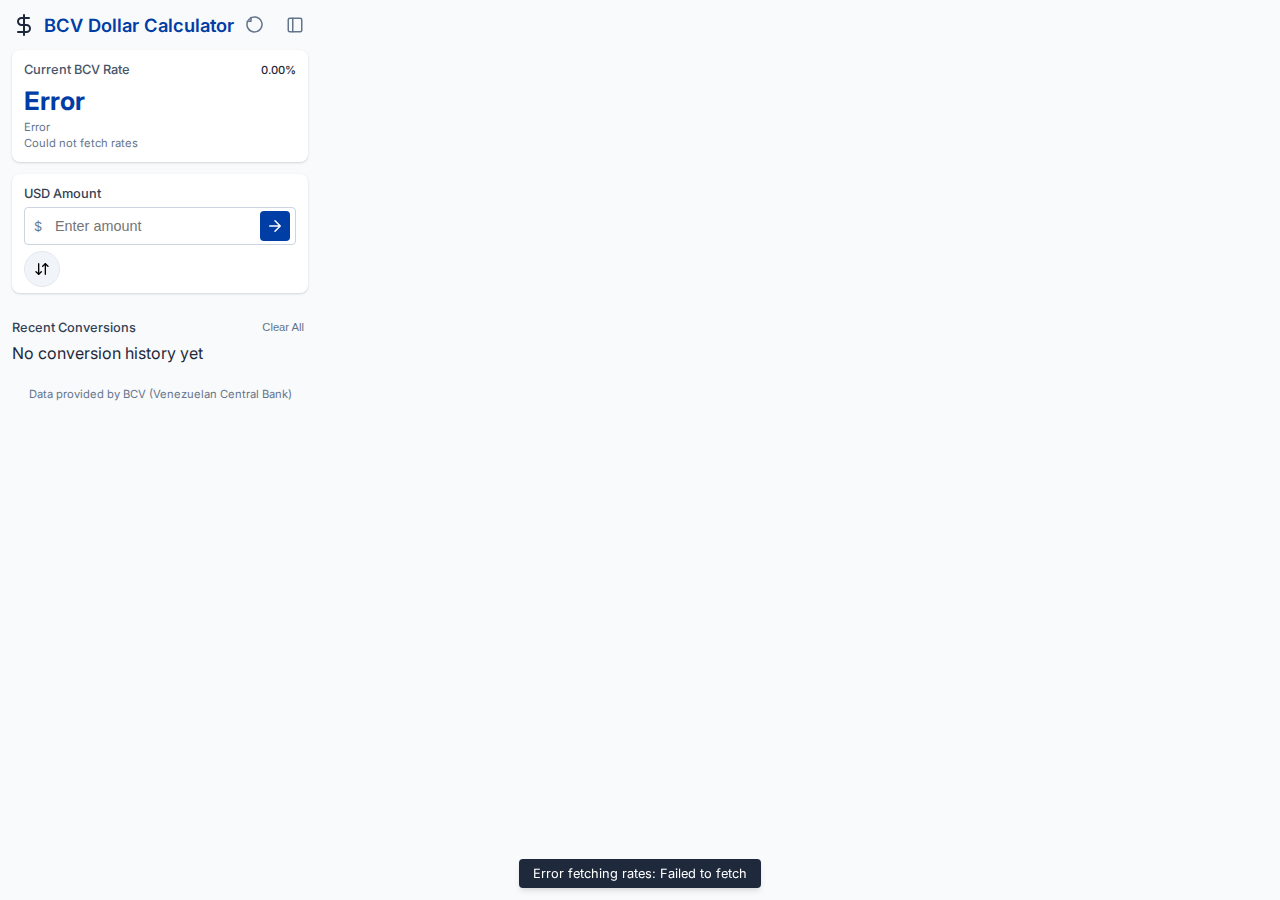
<file: popup.html>
<!DOCTYPE html>
<html lang="en">
<head>
  <meta charset="UTF-8">
  <meta name="viewport" content="width=device-width, initial-scale=1.0">
  <title>BCV Dollar Calculator</title>
  <link rel="preconnect" href="https://fonts.googleapis.com">
  <link rel="preconnect" href="https://fonts.gstatic.com" crossorigin>
  <link href="https://fonts.googleapis.com/css2?family=Inter:wght@400;500;600;700&display=swap" rel="stylesheet">
  <link rel="stylesheet" href="src/css/styles.css">
</head>
<body>
  <div class="container">
    <!-- Header -->
    <div class="header">
      <div class="logo">
        <svg xmlns="http://www.w3.org/2000/svg" width="24" height="24" viewBox="0 0 24 24" fill="none" stroke="currentColor" stroke-width="2" stroke-linecap="round" stroke-linejoin="round" class="lucide lucide-currency-dollar"><path d="M12 2v20"/><path d="M17 5H9.5a3.5 3.5 0 0 0 0 7h5a3.5 3.5 0 0 1 0 7H6"/></svg>
        <h1>BCV Dollar Calculator</h1>
      </div>
      <button class="refresh-btn" id="refreshButton" title="Refresh rates">
        <svg xmlns="http://www.w3.org/2000/svg" width="18" height="18" viewBox="0 0 24 24" fill="none" stroke="currentColor" stroke-width="2" stroke-linecap="round" stroke-linejoin="round"><path d="M4.93 4.93a10 10 0 1 1-1.32 2.09"/><path d="M8 2v5H3"/></svg>
      </button>
      <!-- Sidebar Button -->
      <button class="sidebar-btn" id="openSidebarButton" title="Open Side Panel" style="margin-left:8px;">
        <svg xmlns="http://www.w3.org/2000/svg" width="18" height="18" viewBox="0 0 24 24" fill="none" stroke="currentColor" stroke-width="2" stroke-linecap="round" stroke-linejoin="round"><rect x="3" y="3" width="18" height="18" rx="2"/><path d="M9 3v18"/></svg>
      </button>
    </div>
    
    <!-- Rate Card -->
    <div class="rate-card">
      <div class="rate-header">
        <span class="rate-title">Current BCV Rate</span>
        <div class="rate-change" id="rateChange">
          <span id="rateChangeIcon"></span>
          <span id="rateChangeValue"></span>
        </div>
      </div>
      <div class="rate-value" id="currentRateValue">Loading...</div>
      <div class="previous-rate" id="previousRateValue">Previous: Loading...</div>
      <div class="last-updated" id="lastUpdated">Fetching latest rates...</div>
    </div>
    
    <!-- Calculator Card -->
    <div class="calculator-card">
      <!-- From Input -->
      <div class="input-group" id="fromGroup">
        <label class="input-label" id="fromLabel">USD Amount</label>
        <div class="input-wrapper">
          <span class="currency-symbol" id="fromSymbol">$</span>
          <input type="text" id="fromInput" placeholder="Enter amount">
          <button class="convert-btn" id="convertButton" title="Convert">
            <svg xmlns="http://www.w3.org/2000/svg" width="18" height="18" viewBox="0 0 24 24" fill="none" stroke="currentColor" stroke-width="2" stroke-linecap="round" stroke-linejoin="round"><path d="M5 12h14M12 5l7 7-7 7"/></svg>
          </button>
        </div>
      </div>
      
      <!-- Swap Button -->
      <button class="swap-btn" id="swapButton">
        <svg xmlns="http://www.w3.org/2000/svg" width="16" height="16" viewBox="0 0 24 24" fill="none" stroke="currentColor" stroke-width="2" stroke-linecap="round" stroke-linejoin="round"><path d="m3 16 4 4 4-4"/><path d="M7 20V4"/><path d="m21 8-4-4-4 4"/><path d="M17 4v16"/></svg>
      </button>
      
      <!-- To Input -->
      <div class="input-group hidden" id="toGroup">
        <label class="input-label" id="toLabel">Bs Amount</label>
        <div class="input-wrapper">
          <span class="currency-symbol" id="toSymbol">Bs.</span>
          <input type="text" id="toInput" placeholder="Enter amount">
          <button class="convert-btn" id="convertButtonBs">
            <svg xmlns="http://www.w3.org/2000/svg" width="16" height="16" viewBox="0 0 24 24" fill="none" stroke="currentColor" stroke-width="2" stroke-linecap="round" stroke-linejoin="round"><path d="m13 17 5-5-5-5"/><path d="M6 17h12"/></svg>
          </button>
        </div>
      </div>
      
      <!-- Result Card -->
      <div class="result-card" id="resultCard" style="display: none;">
        <div class="result-label">Conversion Result</div>
        <div class="result-value">
          <span id="resultValue"></span>
          <button class="copy-btn" id="copyButton">
            <svg xmlns="http://www.w3.org/2000/svg" width="16" height="16" viewBox="0 0 24 24" fill="none" stroke="currentColor" stroke-width="2" stroke-linecap="round" stroke-linejoin="round"><rect width="14" height="14" x="8" y="8" rx="2" ry="2"/><path d="M4 16c-1.1 0-2-.9-2-2V4c0-1.1.9-2 2-2h10c1.1 0 2 .9 2 2"/></svg>
          </button>
        </div>
      </div>
    </div>
    
    <!-- History Section -->
    <div class="history-section">
      <div class="history-header">
        <h2 class="history-title">Recent Conversions</h2>
        <button class="clear-btn" id="clearHistoryButton">Clear All</button>
      </div>
      <div class="history-list" id="historyList">
        <!-- History items will be inserted here -->
      </div>
    </div>
    
    <!-- Footer -->
    <div class="footer">
      <p>Data provided by BCV (Venezuelan Central Bank)</p>
    </div>
  </div>
  
  <script type="module" src="popup.js"></script>
</body>
</html>
</file>
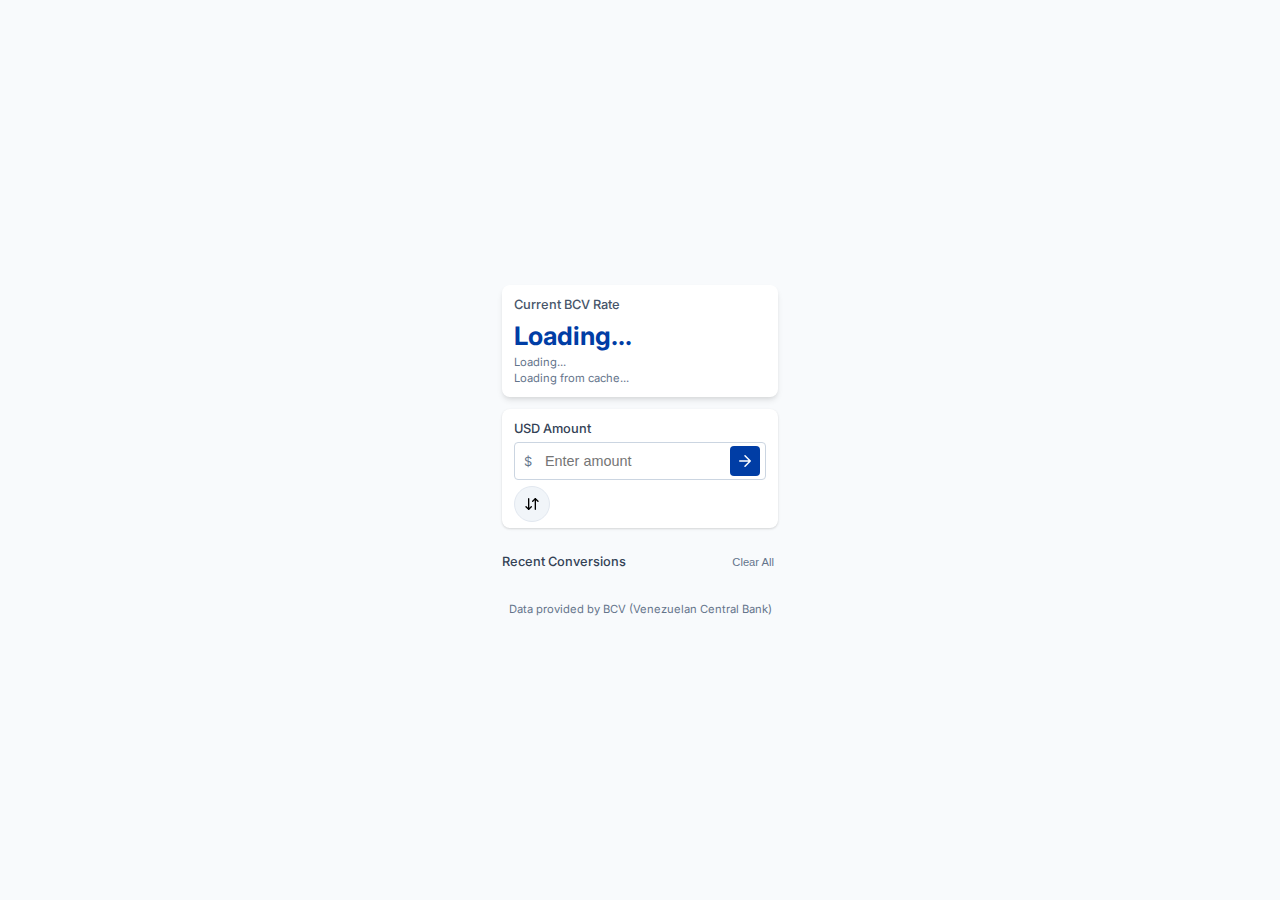
<file: sidepanel.html>
<!DOCTYPE html>
<html lang="en">
<head>
  <meta charset="UTF-8">
  <meta name="viewport" content="width=device-width, initial-scale=1.0">
  <title>BCV Dollar - Side Panel</title>
  <link rel="preconnect" href="https://fonts.googleapis.com">
  <link rel="preconnect" href="https://fonts.gstatic.com" crossorigin>
  <link href="https://fonts.googleapis.com/css2?family=Inter:wght@400;500;600;700&display=swap" rel="stylesheet">
  <link rel="stylesheet" href="src/css/styles.css">
  <style>
    /* Specific styles for sidepanel if needed - for now, making it look like the rate card */
    body {
      padding: 0; /* Remove default body padding if styles.css has it for popup body */
      width: 100%;
      height: 100vh;
      display: flex;
      flex-direction: column;
      justify-content: center; /* Center content vertically */
      align-items: center; /* Center content horizontally */
      background-color: var(--neutral-50); /* Match popup background */
    }
    .container {
      width: 90%; /* Use most of the panel width */
      max-width: 300px; /* Max width like popup */
      gap: 12px; /* Consistent gap */
      padding: 12px; /* Add some padding around the content */
      box-sizing: border-box;
    }
    /* Ensure rate card takes full width available in this context */
    .rate-card {
      width: 100%;
      box-shadow: var(--shadow-md); /* Make it a bit more prominent */
    }
  </style>
</head>
<body>
  <div class="container">
    <!-- Rate Card -->
    <div class="rate-card">
      <div class="rate-header">
        <span class="rate-title">Current BCV Rate</span>
        <div class="rate-change" id="sidePanelRateChange">
          <span id="sidePanelRateChangeIcon"></span>
          <span id="sidePanelRateChangeValue"></span>
        </div>
      </div>
      <div class="rate-value" id="sidePanelCurrentRateValue">Loading...</div>
      <div class="previous-rate" id="sidePanelPreviousRateValue">Previous: Loading...</div>
      <div class="last-updated" id="sidePanelLastUpdated">Fetching latest rates...</div>
    </div>







    <!-- Calculator Card -->
    <div class="calculator-card">
      <!-- From Input -->
      <div class="input-group" id="fromGroup">
        <label class="input-label" id="fromLabel">USD Amount</label>
        <div class="input-wrapper">
          <span class="currency-symbol" id="fromSymbol">$</span>
          <input type="text" id="fromInput" placeholder="Enter amount">
          <button class="convert-btn" id="convertButton" title="Convert">
            <svg xmlns="http://www.w3.org/2000/svg" width="18" height="18" viewBox="0 0 24 24" fill="none" stroke="currentColor" stroke-width="2" stroke-linecap="round" stroke-linejoin="round"><path d="M5 12h14M12 5l7 7-7 7"/></svg>
          </button>
        </div>
      </div>
      
      <!-- Swap Button -->
      <button class="swap-btn" id="swapButton">
        <svg xmlns="http://www.w3.org/2000/svg" width="16" height="16" viewBox="0 0 24 24" fill="none" stroke="currentColor" stroke-width="2" stroke-linecap="round" stroke-linejoin="round"><path d="m3 16 4 4 4-4"/><path d="M7 20V4"/><path d="m21 8-4-4-4 4"/><path d="M17 4v16"/></svg>
      </button>
      
      <!-- To Input -->
      <div class="input-group hidden" id="toGroup">
        <label class="input-label" id="toLabel">Bs Amount</label>
        <div class="input-wrapper">
          <span class="currency-symbol" id="toSymbol">Bs.</span>
          <input type="text" id="toInput" placeholder="Enter amount">
          <button class="convert-btn" id="convertButtonBs">
            <svg xmlns="http://www.w3.org/2000/svg" width="16" height="16" viewBox="0 0 24 24" fill="none" stroke="currentColor" stroke-width="2" stroke-linecap="round" stroke-linejoin="round"><path d="m13 17 5-5-5-5"/><path d="M6 17h12"/></svg>
          </button>
        </div>
      </div>
      
      <!-- Result Card -->
      <div class="result-card" id="resultCard" style="display: none;">
        <div class="result-label">Conversion Result</div>
        <div class="result-value">
          <span id="resultValue"></span>
          <button class="copy-btn" id="copyButton">
            <svg xmlns="http://www.w3.org/2000/svg" width="16" height="16" viewBox="0 0 24 24" fill="none" stroke="currentColor" stroke-width="2" stroke-linecap="round" stroke-linejoin="round"><rect width="14" height="14" x="8" y="8" rx="2" ry="2"/><path d="M4 16c-1.1 0-2-.9-2-2V4c0-1.1.9-2 2-2h10c1.1 0 2 .9 2 2"/></svg>
          </button>
        </div>
      </div>
    </div>
    
    <!-- History Section -->
    <div class="history-section">
      <div class="history-header">
        <h2 class="history-title">Recent Conversions</h2>
        <button class="clear-btn" id="clearHistoryButton">Clear All</button>
      </div>
      <div class="history-list" id="historyList">
        <!-- History items will be inserted here -->
      </div>
    </div>
    
    <!-- Footer -->
    <div class="footer">
      <p>Data provided by BCV (Venezuelan Central Bank)</p>
    </div>









  </div>
  <script type="module" src="sidepanel.js"></script>
</body>
</html>
</file>
<file: src/css/styles.css>
:root {
  --primary: #003da5;
  --primary-light: #0057e7;
  --primary-dark: #002c75;
  --secondary: #fcdd09;
  --secondary-light: #ffea4f;
  --secondary-dark: #e6c800;
  --accent: #ef3340;
  --accent-light: #ff5c69;
  --accent-dark: #c9000f;
  --neutral-50: #f8fafc;
  --neutral-100: #f1f5f9;
  --neutral-200: #e2e8f0;
  --neutral-300: #cbd5e1;
  --neutral-400: #94a3b8;
  --neutral-500: #64748b;
  --neutral-600: #475569;
  --neutral-700: #334155;
  --neutral-800: #1e293b;
  --neutral-900: #0f172a;
  --success: #10b981;
  --warning: #f59e0b;
  --error: #ef4444;
  --shadow-sm: 0 1px 2px rgba(0, 0, 0, 0.05);
  --shadow: 0 1px 3px rgba(0, 0, 0, 0.1), 0 1px 2px rgba(0, 0, 0, 0.06);
  --shadow-md: 0 4px 6px -1px rgba(0, 0, 0, 0.1), 0 2px 4px -1px rgba(0, 0, 0, 0.06);
  --shadow-lg: 0 10px 15px -3px rgba(0, 0, 0, 0.1), 0 4px 6px -2px rgba(0, 0, 0, 0.05);
  --radius-sm: 0.25rem;
  --radius: 0.5rem;
  --radius-md: 0.75rem;
  --radius-lg: 1rem;
  --font-sans: 'Inter', system-ui, -apple-system, BlinkMacSystemFont, 'Segoe UI', Roboto, 'Helvetica Neue', Arial, sans-serif;
}

* {
  margin: 0;
  padding: 0;
  box-sizing: border-box;
}

body {
  width: 320px;
  min-height: 400px;
  font-family: var(--font-sans);
  background-color: var(--neutral-50);
  color: var(--neutral-800);
  padding: 12px; /* Reduced body padding */
  overflow-x: hidden;
}

.container {
  display: flex;
  flex-direction: column;
  gap: 12px; /* Reduced gap */
}

.header {
  display: flex;
  align-items: center;
  justify-content: space-between;
  /* margin-bottom: 8px; Removed, relying on container gap */
}

.header h1 {
  font-size: 1.15rem; /* Slightly reduced font size */
  font-weight: 600;
  color: var(--primary);
}

.logo {
  display: flex;
  align-items: center;
  gap: 8px;
}

.refresh-btn {
  background: none;
  border: none;
  color: var(--neutral-500);
  cursor: pointer;
  padding: 4px;
  border-radius: var(--radius-sm);
  display: flex;
  align-items: center;
  justify-content: center;
  transition: color 0.2s ease, background-color 0.2s ease;
}

.refresh-btn:hover {
  color: var(--primary);
  background-color: var(--neutral-100);
}

.refresh-btn svg {
  width: 18px; /* Consistent with HTML */
  height: 18px; /* Consistent with HTML */
}

.sidebar-btn {
  background: none;
  border: none;
  color: var(--neutral-500);
  cursor: pointer;
  padding: 4px;
  border-radius: var(--radius-sm);
  display: flex;
  align-items: center;
  justify-content: center;
  transition: color 0.2s ease, background-color 0.2s ease;
}

.sidebar-btn:hover {
  color: var(--primary);
  background-color: var(--neutral-100);
}

.sidebar-btn svg {
  width: 18px;
  height: 18px;
}

.last-updated {
  font-size: 0.7rem; /* Reduced font size */
  color: var(--neutral-500);
  margin-top: 2px; /* Reduced margin */
}

.rate-card {
  background-color: white;
  border-radius: var(--radius);
  padding: 12px; /* Reduced padding */
  box-shadow: var(--shadow);
  transition: transform 0.2s ease, box-shadow 0.2s ease;
}

.rate-card:hover {
  transform: translateY(-2px);
  box-shadow: var(--shadow-md);
}

.rate-header {
  display: flex;
  justify-content: space-between;
  align-items: center;
  margin-bottom: 8px; /* Reduced margin */
}

.rate-title {
  font-size: 0.8rem; /* Reduced font size */
  font-weight: 500;
  color: var(--neutral-600);
}

.rate-change {
  display: flex;
  align-items: center;
  font-size: 0.7rem; /* Reduced font size */
  font-weight: 500;
  gap: 4px;
}

.rate-change.increase {
  color: var(--success);
}

.rate-change.decrease {
  color: var(--error);
}

.rate-value {
  font-size: 1.6rem; /* Slightly increased for emphasis */
  font-weight: 700; /* Maintained for emphasis */
  color: var(--primary);
  margin-bottom: 4px; /* Reduced margin */
}

.previous-rate {
  font-size: 0.7rem; /* Reduced font size */
  color: var(--neutral-500);
}

.calculator-card {
  background-color: white;
  border-radius: var(--radius);
  padding: 12px; /* Reduced padding */
  box-shadow: var(--shadow);
}

.input-group {
  display: flex;
  flex-direction: column;
  gap: 6px; /* Reduced gap */
  margin-bottom: 12px; /* Reduced margin */
  transition: all 0.3s ease;
}

.input-group.hidden {
  opacity: 0;
  height: 0;
  margin: 0;
  pointer-events: none;
}

.input-label {
  font-size: 0.8rem; /* Reduced font size */
  font-weight: 500;
  color: var(--neutral-700);
}

.input-wrapper {
  position: relative;
  display: flex;
  align-items: center;
}

.input-wrapper input {
  width: 100%;
  padding: 10px 14px; /* Reduced padding */
  padding-left: 30px; /* Adjusted for symbol */
  padding-right: 40px; /* Adjusted for button */
  border: 1px solid var(--neutral-300);
  border-radius: var(--radius-sm);
  font-size: 0.9rem; /* Reduced font size */
  transition: border-color 0.2s ease, box-shadow 0.2s ease;
  color: var(--neutral-800);
}

.input-wrapper input:focus {
  outline: none;
  border-color: var(--primary);
  box-shadow: 0 0 0 2px rgba(0, 61, 165, 0.2);
}

.input-wrapper .currency-symbol {
  position: absolute;
  left: 10px; /* Adjusted position */
  top: 50%;
  transform: translateY(-50%);
  font-size: 0.8rem; /* Reduced font size */
  color: var(--neutral-500);
}

.input-wrapper .convert-btn {
  position: absolute;
  right: 6px; /* Adjusted position */
  top: 50%;
  transform: translateY(-50%);
  background: var(--primary);
  color: white;
  border: none;
  width: 30px; /* Reduced size */
  height: 30px; /* Reduced size */
  border-radius: var(--radius-sm);
  cursor: pointer;
  display: flex;
  align-items: center;
  justify-content: center;
  transition: background-color 0.2s ease, transform 0.1s ease;
}

.input-wrapper .convert-btn:hover {
  background-color: var(--primary-light);
}

.input-wrapper .convert-btn:active {
  transform: translateY(-50%) scale(0.95);
}

.swap-btn {
  width: 36px; /* Reduced size */
  height: 36px; /* Reduced size */
  border-radius: 50%;
  background-color: var(--neutral-100);
  border: 1px solid var(--neutral-200);
  display: flex;
  align-items: center;
  justify-content: center;
  cursor: pointer;
  transition: all 0.3s ease;
  align-self: center;
  margin: -6px 0; /* Adjusted margin */
  position: relative;
  z-index: 2;
}

.swap-btn:hover {
  background-color: var(--neutral-200);
}

.swap-btn.active {
  transform: rotate(180deg);
}

.result-card {
  background-color: var(--primary-dark);
  color: white;
  border-radius: var(--radius);
  padding: 12px; /* Reduced padding */
  margin-top: 12px; /* Reduced margin */
  display: flex;
  flex-direction: column;
  gap: 6px; /* Reduced gap */
  position: relative;
  overflow: hidden;
}

.result-card::before {
  content: '';
  position: absolute;
  top: -50%;
  left: -50%;
  width: 200%;
  height: 200%;
  background: linear-gradient(
    45deg,
    rgba(255, 255, 255, 0.1) 0%,
    rgba(255, 255, 255, 0.05) 100%
  );
  transform: rotate(45deg);
  pointer-events: none;
}

.result-label {
  font-size: 0.7rem; /* Reduced font size */
  color: rgba(255, 255, 255, 0.7);
}

.result-value {
  font-size: 1.1rem; /* Reduced font size */
  font-weight: 600;
  display: flex;
  justify-content: space-between;
  align-items: center;
}

.copy-btn {
  background: none;
  border: none;
  color: rgba(255, 255, 255, 0.7);
  cursor: pointer;
  padding: 4px; /* Added padding for easier click */
  transition: color 0.2s ease;
}

.copy-btn:hover {
  color: white;
}

.history-section {
  margin-top: 12px; /* Reduced margin */
}

.history-header {
  display: flex;
  justify-content: space-between;
  align-items: center;
  margin-bottom: 6px; /* Reduced margin */
}

.history-title {
  font-size: 0.8rem; /* Reduced font size */
  font-weight: 500;
  color: var(--neutral-700);
}

.clear-btn {
  font-size: 0.7rem; /* Reduced font size */
  color: var(--neutral-500);
  background: none;
  border: none;
  cursor: pointer;
  padding: 4px; /* Added padding for easier click */
  transition: color 0.2s ease;
}

.clear-btn:hover {
  color: var(--neutral-700);
}

.history-list {
  display: flex;
  flex-direction: column;
  gap: 6px; /* Reduced gap */
  max-height: 100px; /* Reduced max height */
  overflow-y: auto;
}

.history-item {
  display: flex;
  justify-content: space-between;
  align-items: center;
  padding: 6px; /* Reduced padding */
  background-color: var(--neutral-100);
  border-radius: var(--radius-sm);
  font-size: 0.7rem; /* Reduced font size */
}

.history-conversion {
  color: var(--neutral-700);
}

.history-date {
  color: var(--neutral-500);
  font-size: 0.65rem; /* Reduced font size */
}

.footer {
  margin-top: 12px; /* Reduced margin */
  text-align: center;
  font-size: 0.7rem; /* Reduced font size */
  color: var(--neutral-500);
}

/* Animations */
@keyframes pulse {
  0% { opacity: 1; }
  50% { opacity: 0.5; }
  100% { opacity: 1; }
}

.loading {
  animation: pulse 1.5s infinite ease-in-out;
}

@keyframes slide-up {
  0% { 
    transform: translateY(10px);
    opacity: 0;
  }
  100% { 
    transform: translateY(0);
    opacity: 1;
  }
}

.slide-up {
  animation: slide-up 0.3s ease-out forwards;
}

@keyframes fade-in {
  0% { opacity: 0; }
  100% { opacity: 1; }
}

.fade-in {
  animation: fade-in 0.3s ease-out forwards;
}

/* Toast notification */
.toast {
  position: fixed;
  bottom: 10px; /* Adjusted position */
  left: 50%;
  transform: translateX(-50%);
  background-color: var(--neutral-800);
  color: white;
  padding: 7px 14px; /* Reduced padding */
  border-radius: var(--radius-sm);
  font-size: 0.8rem; /* Reduced font size */
  box-shadow: var(--shadow-md);
  z-index: 1000;
  opacity: 0;
  transition: opacity 0.3s ease, bottom 0.3s ease; /* Added bottom transition */
}

.toast.show {
  opacity: 1;
  bottom: 12px; /* Adjusted show position */
}
</file>
